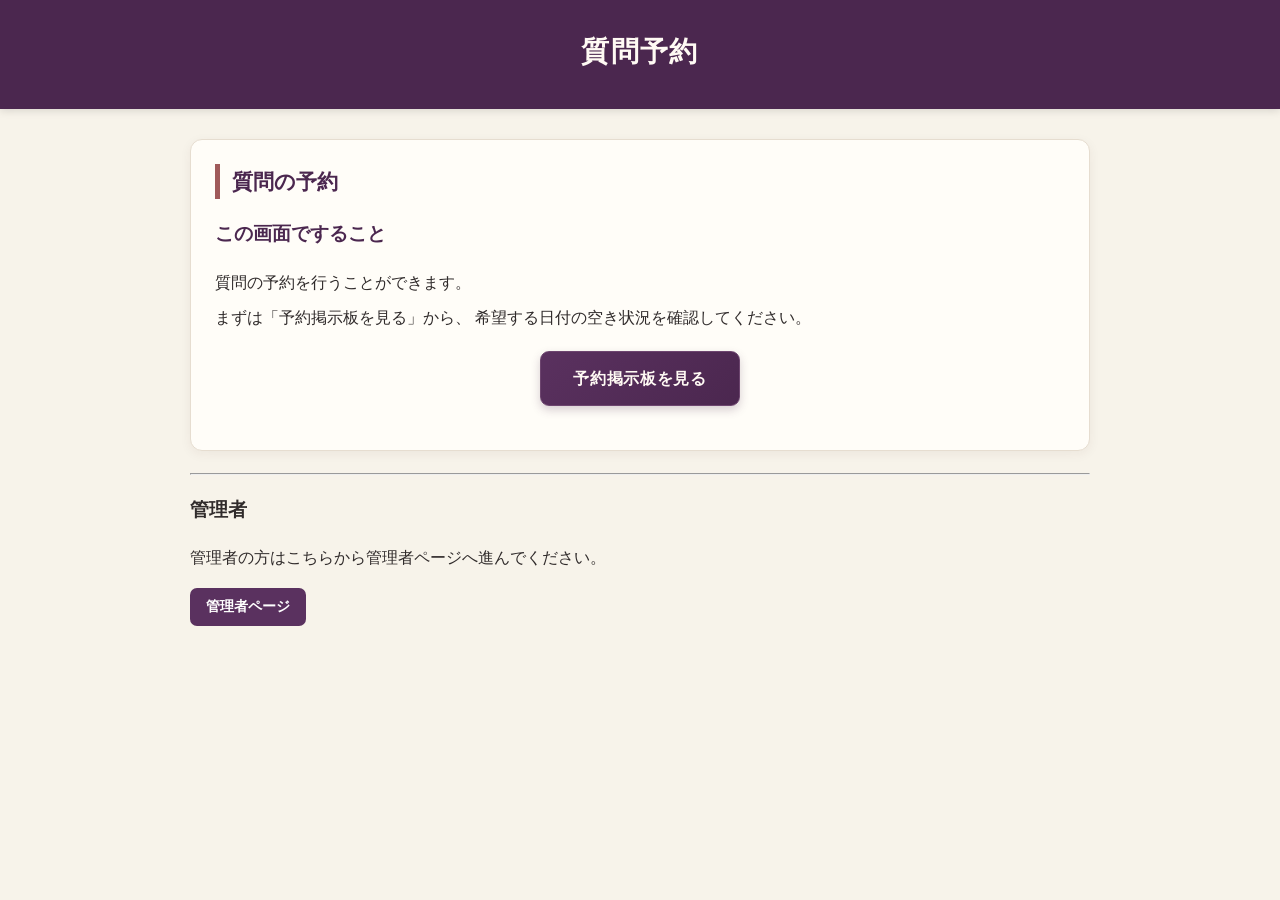
<file: index.html>
<!DOCTYPE html>
<html lang="ja">
<head>
    <meta charset="UTF-8">
    <meta name="viewport" content="width=device-width, initial-scale=1.0">

    <title>質問予約</title>

    <link rel="stylesheet" href="style.css">
</head>

<body>

<header>
    <h1>質問予約</h1>
</header>

<main class="container">

    <!-- 予約について -->
    <section class="card">

        <h2>質問の予約</h2>

        <div class="description">
            <h3>この画面ですること</h3>

            <p>
                質問の予約を行うことができます。
            </p>

            <p>
                まずは「予約掲示板を見る」から、
                希望する日付の空き状況を確認してください。
            </p>
        </div>

        <a href="board.html" class="boardButton">
            予約掲示板を見る
        </a>

    </section>


    <hr>


    <!-- 管理者 -->
    <section class="admin-section">

        <h3>管理者</h3>

        <p class="admin-description">
            管理者の方はこちらから管理者ページへ進んでください。
        </p>

        <button id="adminButton">
            管理者ページ
        </button>

    </section>


</main>


<script>

document
    .getElementById("adminButton")
    .addEventListener("click", () => {

        const password =
            prompt("管理者パスワードを入力してください。");


        if (password === null) {
            return;
        }


        if (password === "admin123") {

            location.href = "admin.html";

        } else {

            alert(
                "パスワードが正しくありません。"
            );

        }

    });

</script>

</body>
</html>
</file>
<file: style.css>
/* ==============================
   全体
   ============================== */

* {
    box-sizing: border-box;
}


body {
    margin: 0;

    font-family:
        -apple-system,
        BlinkMacSystemFont,
        "Segoe UI",
        sans-serif;

    background: #f7f3ea;

    color: #302b2b;

    line-height: 1.7;
}


/* ==============================
   ヘッダー
   ============================== */

header {
    background: #4b274f;

    color: #fffaf4;

    padding: 28px 20px;

    text-align: center;

    box-shadow:
        0 2px 8px rgba(0, 0, 0, 0.12);
}


header h1 {
    margin: 0 0 5px;

    font-size: 28px;

    letter-spacing: 0.05em;
}


header p {
    margin: 0;

    font-size: 14px;

    opacity: 0.9;
}


/* ==============================
   メイン
   ============================== */

.container {
    width: min(100% - 30px, 900px);

    margin: 30px auto 50px;
}


/* ==============================
   カード
   ============================== */

.card {
    background: #fffdf8;

    border: 1px solid #e6ddd0;

    border-radius: 12px;

    padding: 24px;

    margin-bottom: 22px;

    box-shadow:
        0 3px 12px rgba(60, 40, 30, 0.06);
}


.card h2 {
    margin-top: 0;

    margin-bottom: 18px;

    color: #4b274f;

    font-size: 21px;

    border-left: 5px solid #a05a5a;

    padding-left: 12px;
}


.card h3 {
    color: #4b274f;
}


.card p {
    margin: 8px 0;
}


/* ==============================
   ラベル
   ============================== */

label {
    display: inline-block;

    margin-bottom: 6px;

    font-weight: bold;

    color: #4b274f;
}


/* ==============================
   入力欄
   ============================== */

input[type="text"],
input[type="password"],
input[type="date"],
select {
    width: 100%;

    padding: 11px 13px;

    border: 1px solid #cfc4b7;

    border-radius: 7px;

    background: #fff;

    color: #302b2b;

    font-size: 15px;

    outline: none;

    transition:
        border-color 0.2s,
        box-shadow 0.2s;
}


input[type="text"]:focus,
input[type="password"]:focus,
input[type="date"]:focus,
select:focus {
    border-color: #5a315f;

    box-shadow:
        0 0 0 3px rgba(90, 49, 95, 0.12);
}


input::placeholder {
    color: #999;
}


/* ==============================
   ボタン
   ============================== */

button {
    border: none;

    border-radius: 7px;

    padding: 10px 16px;

    background: #5a315f;

    color: #fff;

    font-size: 14px;

    font-weight: bold;

    cursor: pointer;

    transition:
        background 0.2s,
        transform 0.1s;
}


/* ==============================
   予約掲示板を見るボタン
   ============================== */

.boardButton {
    display: block;

    width: fit-content;

    margin: 20px auto;

    padding: 13px 32px;

    background: linear-gradient(
        135deg,
        #5a315f,
        #4b274f
    );

    color: #fffaf4;

    border: 1px solid #6d456f;

    border-radius: 9px;

    text-decoration: none;

    font-weight: bold;

    font-size: 16px;

    letter-spacing: 0.04em;

    box-shadow:
        0 4px 10px rgba(75, 39, 79, 0.22);

    transition:
        transform 0.2s,
        box-shadow 0.2s,
        background 0.2s;
}


.boardButton:hover {
    background: linear-gradient(
        135deg,
        #6b3b70,
        #543057
    );

    transform: translateY(-2px);

    box-shadow:
        0 7px 16px rgba(75, 39, 79, 0.28);
}


.boardButton:active {
    transform: translateY(0);

    box-shadow:
        0 3px 7px rgba(75, 39, 79, 0.2);
}


button:hover {
    background: #432447;
}


button:active {
    transform: translateY(1px);
}


button:disabled {
    opacity: 0.6;

    cursor: not-allowed;
}


/* ==============================
   戻るボタン
   ============================== */

.backButton {
    display: block;

    width: fit-content;

    margin: 25px auto 0;

    padding: 10px 18px;

    border: 1px solid #d4c4d2;

    border-radius: 7px;

    background: #fffdf8;

    color: #5a315f;

    text-decoration: none;

    font-weight: bold;
}


.backButton:hover {
    background: #f0e8ef;
}


/* ==============================
   予約掲示板
   ============================== */

#reservationBoard {
    display: flex;

    flex-direction: column;

    gap: 9px;
}


.reservation-row {
    display: grid;

    grid-template-columns:
        100px 1fr;

    align-items: center;

    gap: 15px;

    padding: 13px 15px;

    border: 1px solid #e2d8cc;

    border-radius: 8px;

    background: #fff;

    min-height: 54px;
}


.reservation-row.available {
    background: #fffdf8;
}


.reservation-row.reserved {
    background: #f1eeee;

    color: #777;
}


.reservation-row.unavailable {
    background: #f1eeee;

    color: #888;
}


.reservation-time {
    font-weight: bold;

    color: #4b274f;
}


.reservation-row.reserved .reservation-time,
.reservation-row.unavailable .reservation-time {
    color: #777;
}


.reservation-status {
    font-size: 14px;

    color: #777;
}


.reservation-row.available button {
    justify-self: end;

    min-width: 105px;
}


/* ==============================
   管理者：集計
   ============================== */

.admin-summary {
    display: grid;

    grid-template-columns:
        repeat(3, 1fr);

    gap: 15px;
}


.admin-summary-box {
    padding: 18px;

    border: 1px solid #e1d6c9;

    border-radius: 9px;

    background: #faf5ed;

    text-align: center;
}


.admin-summary-label {
    margin-bottom: 5px;

    color: #6d6262;

    font-size: 14px;
}


.admin-summary-number {
    color: #4b274f;

    font-size: 30px;

    font-weight: bold;
}


/* ==============================
   管理者：今日の予約
   ============================== */

.admin-today-reservation {
    display: grid;

    grid-template-columns:
        80px 1fr 1fr;

    gap: 12px;

    padding: 13px 15px;

    margin-bottom: 8px;

    border: 1px solid #e3d9ce;

    border-radius: 8px;

    background: #fff;
}


.admin-today-reservation strong {
    color: #4b274f;
}


.admin-today-reservation span {
    overflow-wrap: anywhere;
}


/* ==============================
   管理者：質問内容
   ============================== */

.admin-reservation-question {
    display: block;

    grid-column: 1 / -1;

    margin-top: 2px;

    padding-top: 7px;

    border-top: 1px solid #eee4d9;

    color: #5a315f;

    font-size: 14px;

    font-weight: normal;

    overflow-wrap: anywhere;
}


/* ==============================
   管理者：講師別予約数
   ============================== */

.admin-teacher-row {
    display: flex;

    align-items: center;

    justify-content: space-between;

    padding: 12px 15px;

    margin-bottom: 8px;

    border: 1px solid #e3d9ce;

    border-radius: 8px;

    background: #fff;
}


.admin-teacher-row strong {
    color: #4b274f;
}


.admin-teacher-row span {
    color: #5a315f;

    font-weight: bold;
}


/* ==============================
   管理者：カレンダーヘッダー
   ============================== */

.admin-calendar-header {
    display: grid;

    grid-template-columns:
        100px 1fr 100px;

    align-items: center;

    gap: 10px;

    margin-bottom: 15px;
}


.admin-calendar-header h3 {
    margin: 0;

    text-align: center;

    color: #4b274f;
}


.admin-calendar-header button {
    padding: 9px 10px;
}


/* ==============================
   管理者：カレンダー
   ============================== */

.admin-calendar-grid {
    display: grid;

    grid-template-columns:
        repeat(7, 1fr);

    gap: 5px;
}


.admin-weekday {
    padding: 7px 3px;

    color: #5a315f;

    text-align: center;

    font-size: 13px;

    font-weight: bold;
}


.admin-day {
    min-height: 70px;

    padding: 7px;

    border: 1px solid #e1d7ca;

    border-radius: 7px;

    background: #fffdf8;

    color: #302b2b;

    font-weight: normal;

    display: flex;

    flex-direction: column;

    align-items: center;

    justify-content: flex-start;

    gap: 4px;
}


.admin-day:hover {
    background: #f1e8ef;

    color: #4b274f;
}


.admin-day.empty {
    border: none;

    background: transparent;

    cursor: default;
}


.admin-day.empty:hover {
    background: transparent;
}


.admin-day.has-reservation {
    border-color: #a05a5a;

    background: #f8eeee;
}


.admin-day-count {
    display: inline-block;

    padding: 2px 6px;

    border-radius: 10px;

    background: #a05a5a;

    color: #fff;

    font-size: 11px;
}


/* ==============================
   管理者：予約一覧
   ============================== */

.admin-reservation {
    display: grid;

    grid-template-columns:
        80px 1fr 1fr;

    gap: 10px;

    align-items: center;

    padding: 15px;

    margin-bottom: 10px;

    border: 1px solid #e2d8cc;

    border-radius: 8px;

    background: #fff;
}


.admin-reservation strong {
    color: #4b274f;
}


.admin-reservation span {
    overflow-wrap: anywhere;
}


.admin-cancel-button {
    grid-column: 1 / -1;

    justify-self: end;

    padding: 8px 13px;

    background: #8d4a4a;
}


.admin-cancel-button:hover {
    background: #733939;
}


/* ==============================
   管理者：対応可否
   ============================== */

.admin-availability-note {
    margin-bottom: 20px;

    padding: 14px 16px;

    border-left: 4px solid #a05a5a;

    border-radius: 5px;

    background: #faf4ec;

    color: #5c5252;
}


.admin-availability-note p {
    margin: 4px 0;
}


.admin-schedule-description {
    color: #6d6262;

    font-size: 14px;
}


/* ==============================
   管理者：講師一覧
   ============================== */

#adminTeacherList {
    display: flex;

    flex-direction: column;

    gap: 8px;
}


.admin-teacher-select {
    display: flex;

    align-items: center;

    justify-content: space-between;

    width: 100%;

    padding: 14px 17px;

    border: 1px solid #dfd3c7;

    border-radius: 8px;

    background: #fffdf8;

    color: #4b274f;

    text-align: left;
}


.admin-teacher-select:hover {
    background: #f1e8ef;

    color: #4b274f;
}


.admin-teacher-select span:last-child {
    font-size: 25px;

    font-weight: normal;
}


/* ==============================
   管理者：講師詳細ヘッダー
   ============================== */

.admin-teacher-detail-header {
    display: flex;

    align-items: center;

    gap: 15px;

    margin-bottom: 20px;
}


.admin-teacher-detail-header h3 {
    margin: 0;

    font-size: 20px;
}


.admin-back-button {
    padding: 8px 12px;

    background: #6b596b;
}


.admin-back-button:hover {
    background: #554655;
}


/* ==============================
   管理者：対応可否 日付
   ============================== */

#availabilityDate {
    width: 100%;

    max-width: 260px;

    margin: 8px 0 20px;
}


/* ==============================
   管理者：対応可否 時間一覧
   ============================== */

.admin-availability-row {
    display: grid;

    grid-template-columns:
        90px 100px 1fr;

    align-items: center;

    gap: 15px;

    min-height: 58px;

    padding: 9px 13px;

    margin-bottom: 7px;

    border: 1px solid #e2d8cc;

    border-radius: 8px;

    background: #fff;
}


.admin-availability-time {
    color: #4b274f;

    font-weight: bold;
}


.admin-availability-state {
    font-size: 14px;

    font-weight: bold;
}


.admin-availability-action {
    display: flex;

    align-items: center;

    justify-content: flex-end;

    gap: 8px;
}


.admin-availability-action.disabled {
    color: #888;

    font-size: 13px;

    cursor: not-allowed;
}


.admin-availability-button {
    padding: 8px 12px;

    font-size: 13px;
}


.admin-availability-button.make-unavailable {
    background: #5a315f;
}


.admin-availability-button.make-unavailable:hover {
    background: #432447;
}


.admin-availability-button.make-available {
    background: #a05a5a;
}


.admin-availability-button.make-available:hover {
    background: #833f3f;
}


/* ==============================
   対応可能・対応不可・予約済み
   ============================== */

.admin-availability-row.is-available {
    background: #fffdf8;
}


.admin-availability-row.is-unavailable {
    background: #f4eded;

    border-color: #ddc9c9;
}


.admin-availability-row.is-reserved {
    background: #eeeaea;

    border-color: #d8d0ca;
}


.admin-availability-row.is-unavailable
.admin-availability-state {
    color: #8d4a4a;
}


.admin-availability-row.is-reserved
.admin-availability-state {
    color: #777;
}


.admin-availability-row.is-available
.admin-availability-state {
    color: #5a315f;
}


/* ==============================
   一括対応不可
   ============================== */

.admin-bulk-area {
    display: flex;

    align-items: center;

    justify-content: space-between;

    gap: 15px;

    padding: 14px;

    margin-bottom: 15px;

    border: 1px solid #ddd1c2;

    border-radius: 8px;

    background: #f3ede3;
}


.admin-bulk-select-all {
    display: flex;

    align-items: center;

    gap: 8px;

    color: #4b274f;

    font-size: 14px;

    font-weight: bold;

    cursor: pointer;
}


.admin-bulk-select-all input {
    width: 18px;

    height: 18px;

    margin: 0;

    accent-color: #5a315f;

    cursor: pointer;
}


.admin-bulk-unavailable-button {
    padding: 10px 15px;

    border: 1px solid #d8c3d5;

    border-radius: 7px;

    background: #f1e8ef;

    color: #5a315f;

    font-weight: bold;

    cursor: pointer;
}


.admin-bulk-unavailable-button:hover {
    background: #e5d6e2;
}


.admin-bulk-unavailable-button:disabled {
    opacity: 0.6;

    cursor: wait;
}


/* ==============================
   対応可能枠チェックボックス
   ============================== */

.admin-slot-checkbox {
    width: 19px;

    height: 19px;

    margin: 0;

    accent-color: #5a315f;

    cursor: pointer;
}


/* ==============================
   小さい説明文
   ============================== */

small {
    color: #777;

    font-size: 13px;
}


/* ==============================
   スマートフォン
   ============================== */

@media (max-width: 600px) {

    .container {
        width: min(100% - 20px, 900px);

        margin-top: 20px;
    }


    .card {
        padding: 18px;

        margin-bottom: 16px;
    }


    .card h2 {
        font-size: 19px;
    }


    header {
        padding: 23px 15px;
    }


    header h1 {
        font-size: 23px;
    }


    /* ------------------------------
       予約掲示板
       ------------------------------ */

    .reservation-row {
        grid-template-columns:
            80px 1fr;

        gap: 10px;

        padding: 11px;
    }


    .reservation-row.available button {
        min-width: 90px;

        padding: 8px 10px;
    }


    /* ------------------------------
       集計
       ------------------------------ */

    .admin-summary {
        grid-template-columns:
            1fr;
    }


    .admin-summary-box {
        padding: 14px;
    }


    .admin-summary-number {
        font-size: 26px;
    }


    /* ------------------------------
       今日の予約
       ------------------------------ */

    .admin-today-reservation {
        grid-template-columns:
            70px 1fr;

        gap: 6px 10px;
    }


    .admin-today-reservation span:nth-child(3) {
        grid-column: 2;
    }


    .admin-reservation-question {
        grid-column: 1 / -1;
    }


    /* ------------------------------
       カレンダー
       ------------------------------ */

    .admin-calendar-header {
        grid-template-columns:
            75px 1fr 75px;

        gap: 5px;
    }


    .admin-calendar-header button {
        padding: 8px 5px;

        font-size: 12px;
    }


    .admin-calendar-grid {
        gap: 3px;
    }


    .admin-day {
        min-height: 55px;

        padding: 5px 2px;

        font-size: 13px;
    }


    .admin-day-count {
        font-size: 9px;

        padding: 1px 4px;
    }


    /* ------------------------------
       予約一覧
       ------------------------------ */

    .admin-reservation {
        grid-template-columns:
            70px 1fr;

        gap: 6px 10px;

        padding: 12px;
    }


    .admin-reservation span:nth-child(3) {
        grid-column: 2;
    }


    .admin-reservation-question {
        grid-column: 1 / -1;
    }


    .admin-cancel-button {
        grid-column: 1 / -1;

        width: 100%;

        justify-self: stretch;
    }


    /* ------------------------------
       講師詳細
       ------------------------------ */

    .admin-teacher-detail-header {
        flex-direction: column;

        align-items: stretch;

        gap: 10px;
    }


    .admin-back-button {
        width: 100%;
    }


    /* ------------------------------
       対応可否
       ------------------------------ */

    .admin-availability-row {
        grid-template-columns:
            70px 80px 1fr;

        gap: 8px;

        padding: 8px;

        min-height: 55px;
    }


    .admin-availability-time {
        font-size: 13px;
    }


    .admin-availability-state {
        font-size: 12px;
    }


    .admin-availability-button {
        padding: 7px 8px;

        font-size: 11px;
    }


    /* ------------------------------
       一括対応不可
       ------------------------------ */

    .admin-bulk-area {
        flex-direction: column;

        align-items: stretch;

        gap: 10px;
    }


    .admin-bulk-select-all {
        justify-content: flex-start;
    }


    .admin-bulk-unavailable-button {
        width: 100%;
    }

}
</file>
